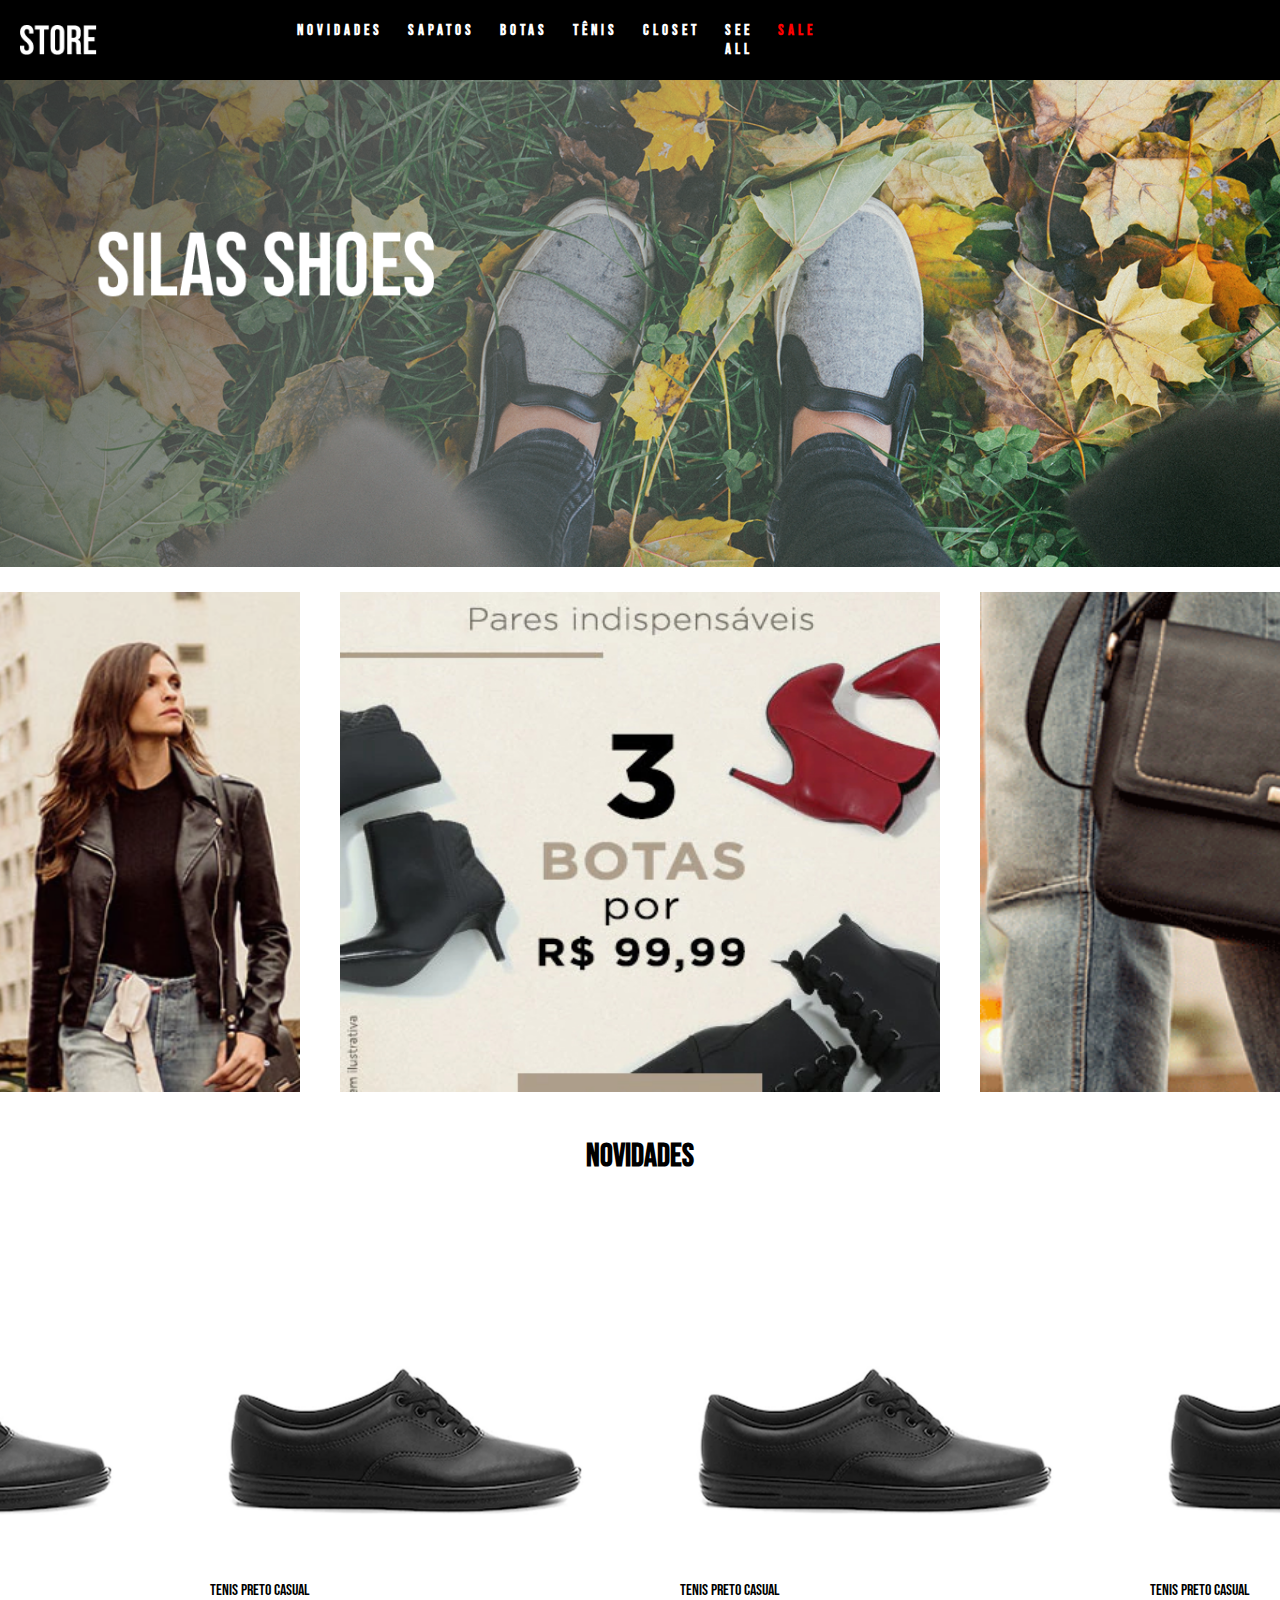
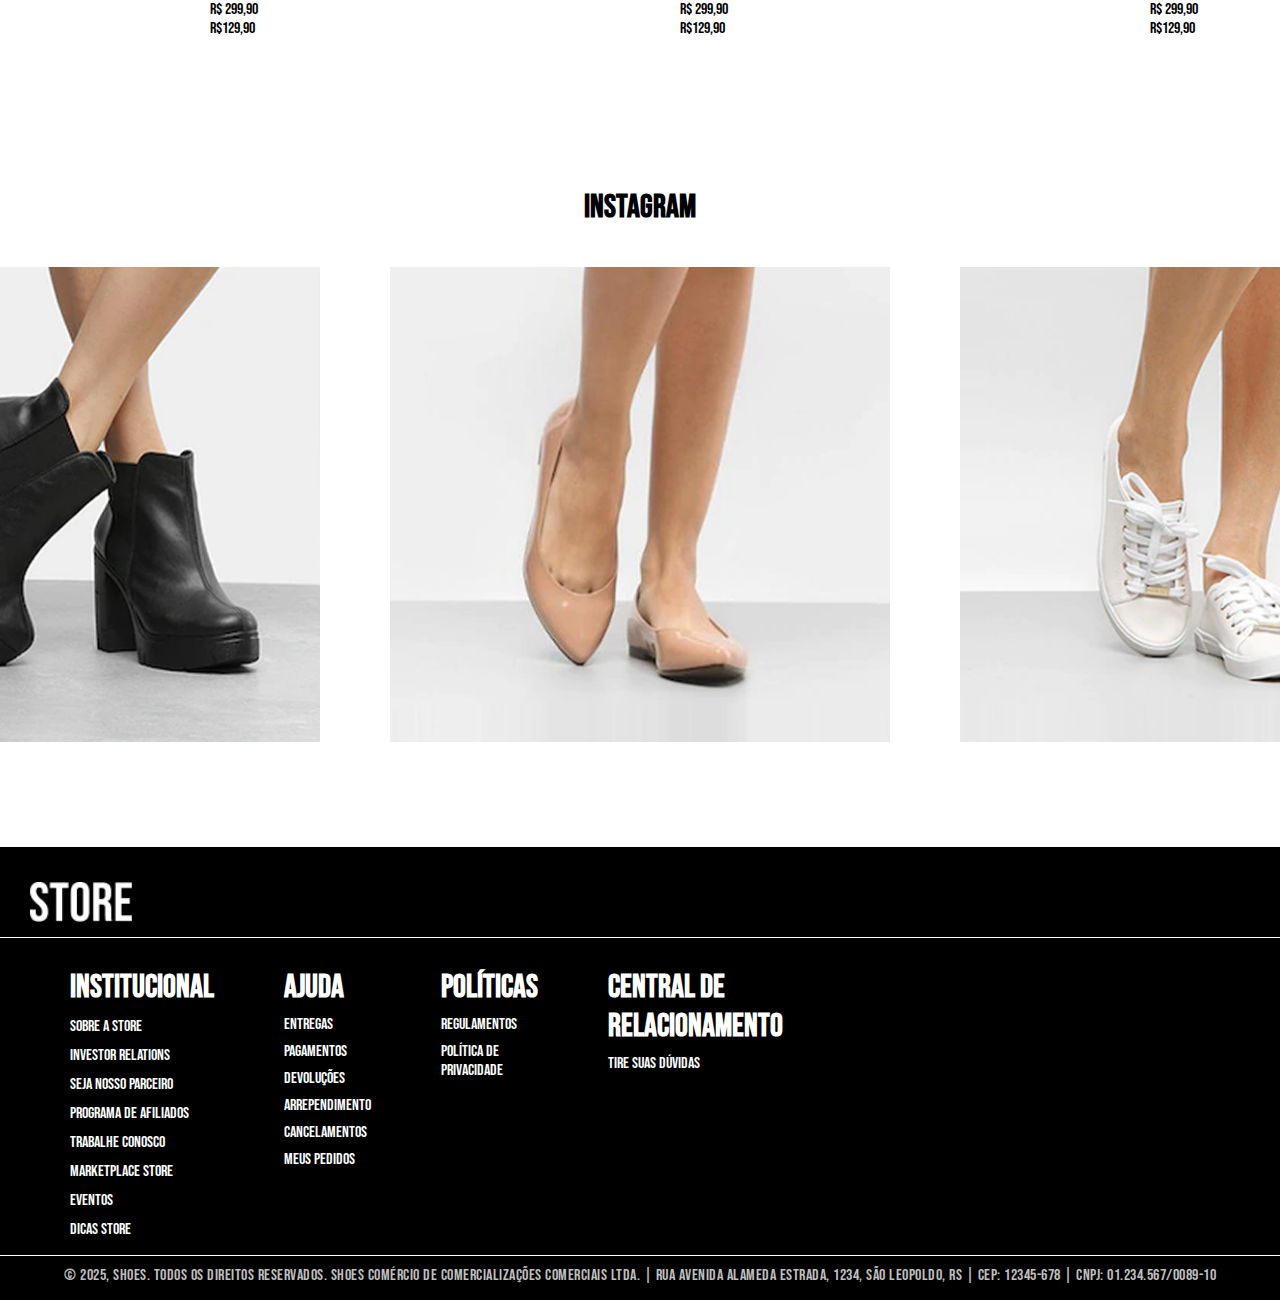
<file: index.html>
<!DOCTYPE html>
<html lang="pt-br">

<head>
    <meta charset="UTF-8">
    <meta name="viewport" content="width=device-width, initial-scale=1.0">
    <link rel="stylesheet" href="style/index.css">
    <title>Lojinha</title>
    <link rel="preconnect" href="https://fonts.googleapis.com">
    <link rel="preconnect" href="https://fonts.gstatic.com" crossorigin>
    <link href="https://fonts.googleapis.com/css2?family=Bebas+Neue&display=swap" rel="stylesheet">
</head>

<body>
    <section class="section-menu">
        <img src="assets/store.png" alt="">

        <nav class="menu">
            <a href="index.html"> <p>NOVIDADES</p> </a>
            <a href="sapatos.html"> <p>SAPATOS</p> </a>
            <a href=""> <p>BOTAS</p> </a>
            <a href=""> <p>TÊNIS</p> </a>
            <a href=""> <p>CLOSET</p> </a>
            <a href=""> <p>SEE ALL</p> </a>
            <a href=""> <p class="sale">SALE</p> </a>
        </nav>

        <section class="direito">
            <div class="menu-pesquisa">
                <img src="assets/login.png" alt="">
                <p>PESQUISAR</p>

            </div>
            <div class="menu-login">
                <img src="assets/lupa.png" alt="">
                <p>ENTRAR</p>

            </div>
            <img src="assets/Group 3.png" alt="">

        </section>

    </section>

    <section class="img-1">
        <img class="banner" src="assets/BANNER.png" alt="">
    </section>

    <section class="imagens">
        <div>
            <img src="assets/aaa.png" class="um" alt="">
        </div>
        <div>
            <img src="assets/ddd.jpg" class="um" alt="">
        </div>
        <div>
            <img src="assets/sss.png" class="um" alt="">
        </div>

    </section>

    <h1 class="novidade">NOVIDADES</h1>

    <section class="sapatos">
        <div class="sapato1">
            <img src="assets/image.png" alt="">
            <p>TENIS PRETO CASUAL</p>
            <p>R$ 299,90</p>
            <p>R$129,90</p>
        </div>

        <div class="sapato1">
            <img src="assets/image.png" alt="">
            <p>TENIS PRETO CASUAL</p>
            <p>R$ 299,90</p>
            <p>R$129,90</p>
        </div>

        <div class="sapato1">
            <img src="assets/image.png" alt="">
            <p>TENIS PRETO CASUAL</p>
            <p>R$ 299,90</p>
            <p>R$129,90</p>
        </div>

        <div class="sapato1">
            <img src="assets/image.png" alt="">
            <p>TENIS PRETO CASUAL</p>
            <p>R$ 299,90</p>
            <p>R$129,90</p>
        </div>
    </section>

    <h1 class="insta">INSTAGRAM</h1>

    <section class="botas">
        <div class="sap">
            <img src="assets/sa1.png" alt="">

        </div>

        <div class="sap">
            <img src="assets/sa2.png" alt="">

        </div>

        <div class="sap">
            <img src="assets/sa3.png" alt="">

        </div>

    </section>

    <section class="store-roda">
        <img src="assets/store.png" alt="">
    </section>


    <div class="branco"></div>

    <section class="rodape">

        <div class="institucional">
            <h1>Institucional</h1>
            <p>Sobre a store</p>
            <p>Investor Relations</p>
            <p>Seja nosso Parceiro</p>
            <p>Programa de Afiliados</p>
            <p>Trabalhe Conosco</p>
            <p>Marketplace store</p>
            <p>Eventos</p>
            <p>Dicas store</p>
        </div>

        <div class="ajuda">
            <h1>Ajuda</h1>
            <p>Entregas</p>
            <p>Pagamentos</p>
            <p>Devoluções</p>
            <p>Arrependimento</p>
            <p>Cancelamentos</p>
            <p>Meus Pedidos</p>
        </div>

        <div class="ajuda">
            <h1>Políticas</h1>
            <p>Regulamentos</p>
            <p>Política de Privacidade</p>
        </div>

        <div class="cr">
            <h1>Central de relacionamento</h1>
            <p>tire suas dúvidas</p>

        </div>


        <section class="social">
            <div class="rede-socias">
                <p class="p">Acompanhe as redes sociais</p>

                <img src="assets/facebook.png" alt="">

                <img src="assets/insta.png" alt="">

                <img src="assets/youtube.png" alt="">
            </div>

        </section>




    </section>

    <section class="final">
        <div class="linha-branca"></div>
        <p class="texto-final">
            © 2025, SHOES. TODOS OS DIREITOS RESERVADOS. SHOES COMÉRCIO DE COMERCIALIZAÇÕES COMERCIAIS LTDA. |
            RUA AVENIDA ALAMEDA ESTRADA, 1234, SÃO LEOPOLDO, RS | CEP: 12345-678 | CNPJ: 01.234.567/0089-10
        </p>
    </section>

    



</body>

</html>
</file>
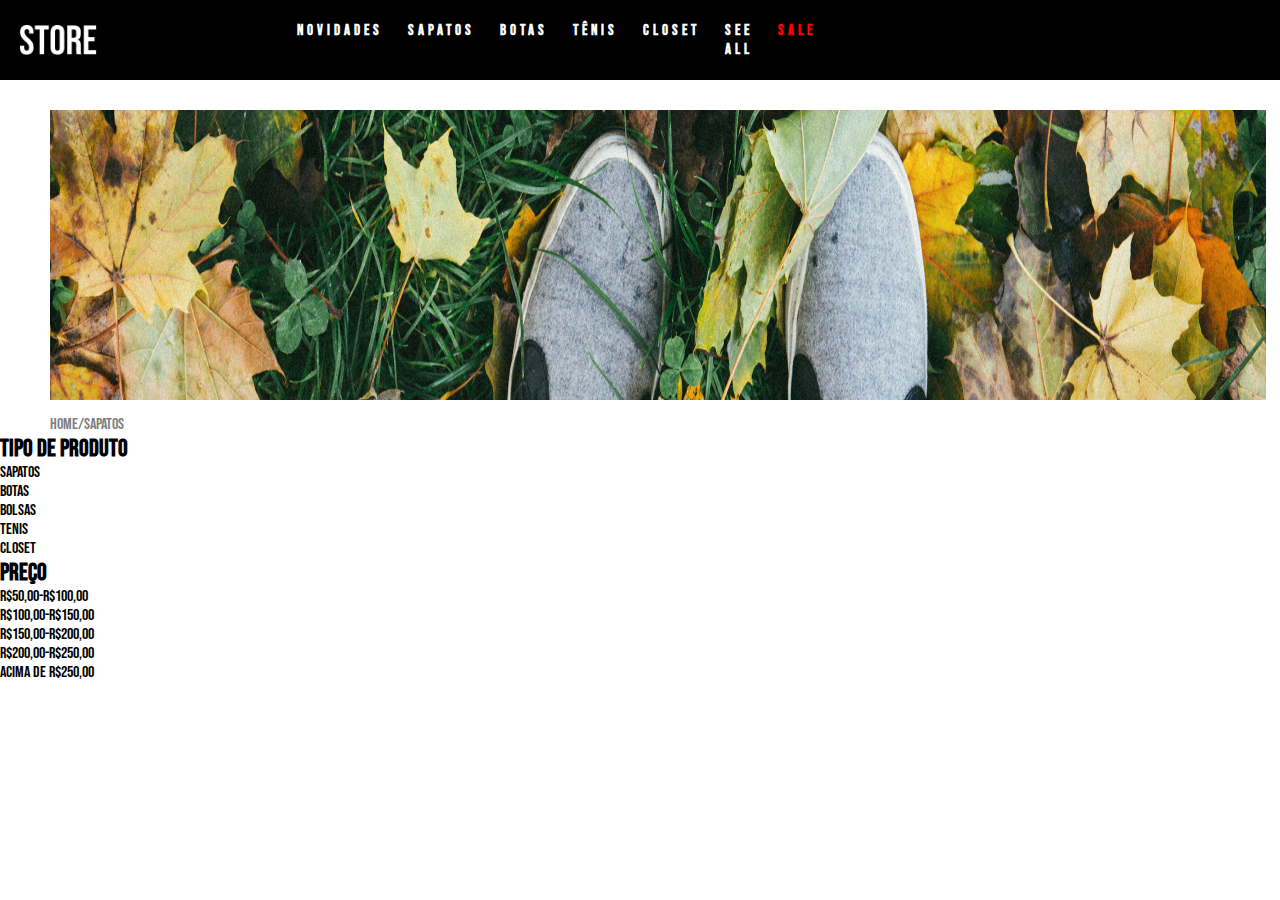
<file: sapatos.html>
<!DOCTYPE html>
<html lang="en">

<head>
    <meta charset="UTF-8">
    <meta name="viewport" content="width=device-width, initial-scale=1.0">
    <title>Sapatinhos</title>
    <link rel="preconnect" href="https://fonts.googleapis.com">
    <link rel="preconnect" href="https://fonts.gstatic.com" crossorigin>
    <link href="https://fonts.googleapis.com/css2?family=Bebas+Neue&display=swap" rel="stylesheet">
    <link rel="stylesheet" href="style/sapatos.css">
</head>

<body>
    <section class="section-menu">
        <img src="assets/store.png" alt="">

        <nav class="menu">
            <a href="">
                <p>NOVIDADES</p>
            </a>
            <a href="">
                <p>SAPATOS</p>
            </a>
            <a href="">
                <p>BOTAS</p>
            </a>
            <a href="">
                <p>TÊNIS</p>
            </a>
            <a href="">
                <p>CLOSET</p>
            </a>
            <a href="">
                <p>SEE ALL</p>
            </a>
            <a href="">
                <p class="sale">SALE</p>
            </a>
        </nav>

        <section class="direito">
            <div class="menu-pesquisa">
                <img src="assets/login.png" alt="">
                <p>PESQUISAR</p>

            </div>
            <div class="menu-login">
                <img src="assets/lupa.png" alt="">
                <p>ENTRAR</p>

            </div>
            <img src="assets/Group 3.png" alt="">

        </section>

    </section>

    <section class="img-1">
        <img class="banner" src="assets/sapimg.png" alt="">
        <p>HOME/SAPATOS</p>
    </section>


    <section class="interacoes">
        <div>
            <h2>Tipo de Produto</h2>
            <p>Sapatos</p>
            <p>Botas</p>
            <p>Bolsas</p>
            <p>Tenis</p>
            <p>CLOSET</p>
        </div>
        <div>

        </div>
        <div>
            <h2>Preço</h2>
            <p>R$50,00-R$100,00</p>
            <p>R$100,00-R$150,00</p>
            <p>R$150,00-R$200,00</p>    
            <p>R$200,00-R$250,00</p>
            <p>Acima de R$250,00</p>
        </div>
    </section>
</body>

</html>
</file>
<file: style/index.css>
* {
        margin-bottom: 0px;
        margin-top: 0px;
        margin-left: 0px;
        margin-right: 0px;
        font-family: "Bebas Neue", sans-serif;

    }

.menu {
    font-family: "Bebas Neue", sans-serif;
    font-weight: 400;
    font-style: normal;
}

.section-menu {
    background-color: black;
    display: flex;
    align-items: center;
    height: 80px;

}

.section-menu img {
    height: 30px;
    margin-left: 20px;

}



.menu {
    display: flex;
    gap: 25px;
    color: rgb(255, 255, 255);
    font-weight: bold;
    font-size: 15px;
    letter-spacing: 4px;
    text-transform: uppercase;
    margin-left: 200px;
    

}


.menu a{
    text-decoration: none;
    color: white;
}
.sale {
    color: red;
}

.menu p {
    margin: 0;
    cursor: pointer;
    transition: 0.3s;
    
}

.menu p:hover {
    color: white;
}

.direito {
    display: flex;
    padding-left: 40%;
}

.menu-login,
.menu-pesquisa {
    display: flex;
    color: white;
    align-items: center;

}

.menu-login img,
.menu-pesquisa img {
    padding: 10px;
    height: 22px;
    width: 22px;
}


.img-1 img {
    width: 100%;
}

.imagens {
    display: flex;
    justify-content: center;
    gap: 40px;
    margin-top: 20px;
}

.um {
    width: 600px;
    height: 500px;
}

.novidade {
    display: flex;
    justify-content: center;
    margin-top: 40px;
}

.sapatos {
    display: flex;
    justify-content: center;
    gap: 80px;
}

.sapato1 img {
    width: 390px;
    height: 400px;
}

.insta {
    display: flex;
    justify-content: center;
    margin-top: 150px;
}

.botas {
    display: flex;
    justify-content: center;
    gap: 70px;
    margin-top: 40px;

}

.sap img {
    width: 500px;
    height: 475px;
}

.store-roda {
    background-color: black;
    width: 100%;
    height: 90px;
    margin-top: 100px;
}

.store-roda img {
    color: white;
    height: 40px;
    margin-left: 30px;
    margin-top: 35px;

}

.branco {
    background-color: white;
    height: 1px;
}

.rodape {
    background-color: black;
    width: 100%;
    display: flex;
}

.institucional {
    color: white;
    display: flex;
    flex-direction: column;
    margin-left: 70px;
    gap: 10px;
    padding-top: 30px;
}

.ajuda {
    color: white;
    display: flex;
    flex-direction: column;
    margin-left: 70px;
    gap: 8px;
    padding-top: 30px;
}


.cr{
    color: white;
    display: flex;
    flex-direction: column;
    margin-left: 70px;
    gap: 8px;
    padding-top: 30px;
    
}


.rodape-direito {
    display: flex;
    padding-left: 40%;
}



.menu-pesquisa img {
    padding: 10px;
    height: 22px;
    width: 22px;
}

.rodape-direito h1 {
    color: white;
}

.social {
    background-color: black;
    width: 100%;
    display: flex;
    margin-left: 55%;
    padding: 25px 0;
}

.rede-sociais {
    display: flex;
    gap: 12px;
}

.social p {
    color: white;
    font-size: 20px;

}

.icones-sociais {
    display: flex;
    gap: 25px;

}

.social img {
    width: 35px;
    height: 35px;   
    padding: 10px;
    
}




.final {
    background-color: black;
    width: 100%;
    padding: 15px 0;
    text-align: center;
    color: #bfbfbf; 
    font-size: 16px;
    letter-spacing: 0.5px;
    font-weight: 400;
}

.linha-branca {
    width: 100%;
    height: 1px;
    background-color: white;
    margin-bottom: 10px;
}

.texto-final {
    margin: 0;
}
</file>
<file: style/sapatos.css>
* {
        margin-bottom: 0px;
        margin-top: 0px;
        margin-left: 0px;
        margin-right: 0px;
        font-family: "Bebas Neue", sans-serif;

    }

.menu {
    font-family: "Bebas Neue", sans-serif;
    font-weight: 400;
    font-style: normal;
}

.section-menu {
    background-color: black;
    display: flex;
    align-items: center;
    height: 80px;

}

.section-menu img {
    height: 30px;
    margin-left: 20px;

}



.menu {
    display: flex;
    gap: 25px;
    color: rgb(255, 255, 255);
    font-weight: bold;
    font-size: 15px;
    letter-spacing: 4px;
    text-transform: uppercase;
    margin-left: 200px;
    

}


.menu a{
    text-decoration: none;
    color: white;
}
.sale {
    color: red;
}

.menu p {
    margin: 0;
    cursor: pointer;
    transition: 0.3s;
    
}

.menu p:hover {
    color: white;
}

.direito {
    display: flex;
    padding-left: 40%;
}

.menu-login,
.menu-pesquisa {
    display: flex;
    color: white;
    align-items: center;

}

.menu-login img,
.menu-pesquisa img {
    padding: 10px;
    height: 22px;
    width: 22px;
}

.img-1 img{
    margin-left: 50px;
    width: 95%;
    height: 290px;
    margin-top: 30px;
}
.img-1 p{
    color: gray;
    margin-left: 50px;
    margin-top: 10px;
}
</file>
